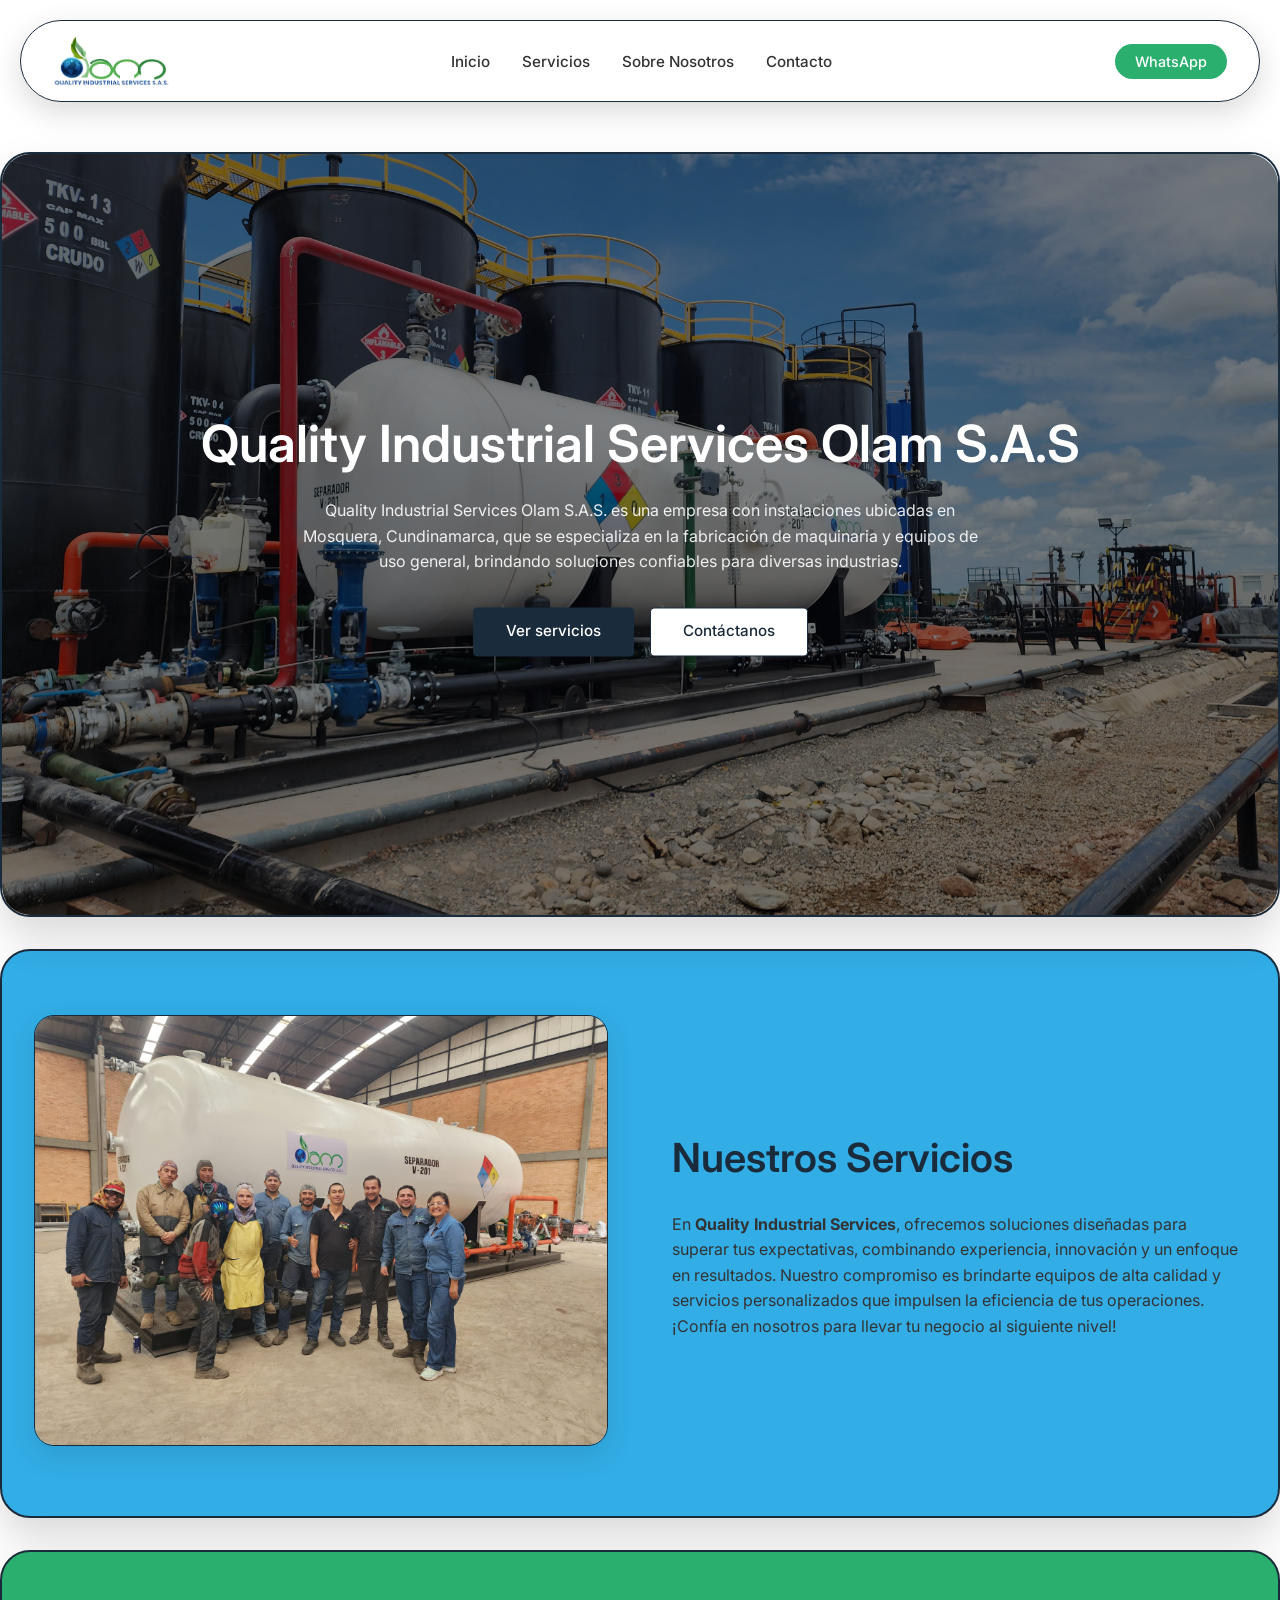
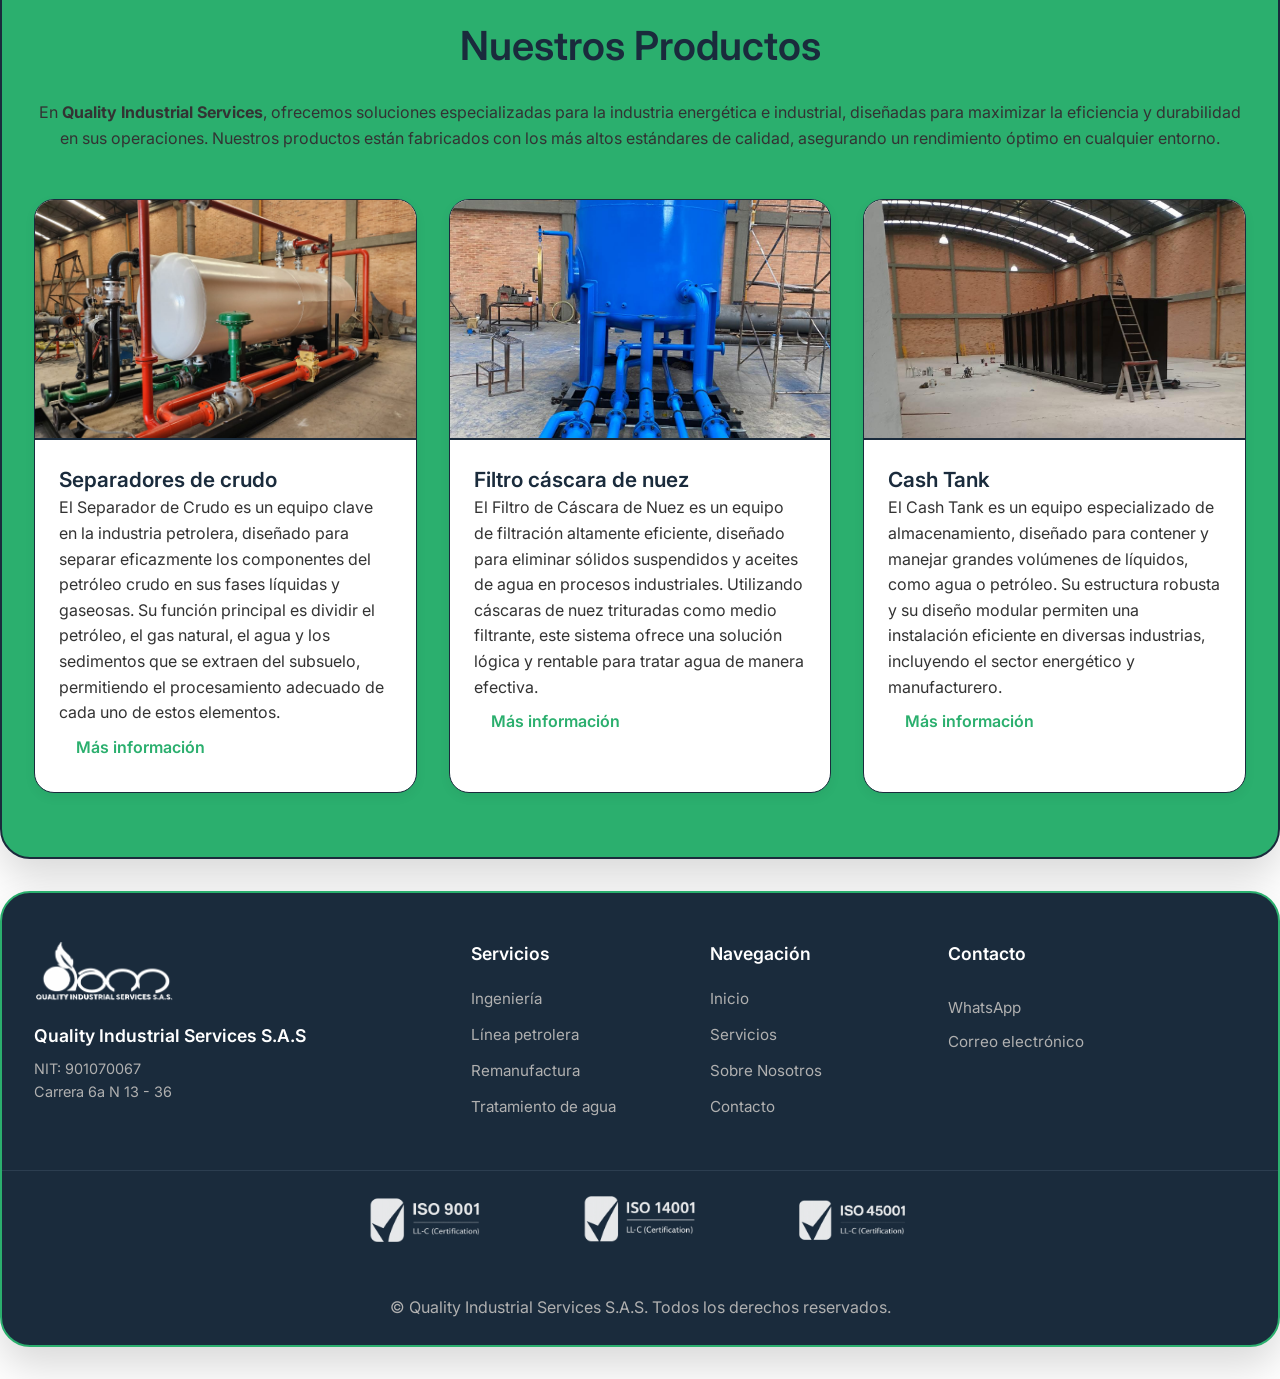
<file: index.html>
<!DOCTYPE html>
<html lang="es">

<head>

    <!-- ======================================== -->
    <!-- METADATOS -->
    <!-- ======================================== -->

    <meta charset="UTF-8">
    <meta name="viewport" content="width=device-width, initial-scale=1.0">

    <meta name="description"
        content="Descubre soluciones industriales de alta calidad con nuestros productos innovadores como Cash Tank, Filtro de Cáscara de Nuez, tanques de almacenamiento y más.">

    <title>Quality Industrial Services Olam S.A.S</title>

    <!-- ESTILOS -->
    <link rel="stylesheet" href="./css/gstyle.css">

    <!-- ICONO DEL SITIO -->
    <link rel="icon" type="image/x-icon" href="./images/Logo/ic.png">

</head>


<body>


<!-- ======================================== -->
<!-- HEADER (COMPONENTE) -->
<!-- ======================================== -->

<div id="header"></div>



<!-- ======================================== -->
<!-- CONTENIDO PRINCIPAL -->
<!-- ======================================== -->

<main>

    <!-- Overlay para menú móvil -->
    <div class="menu-overlay"></div>



    <!-- ======================================== -->
    <!-- SLIDER PRINCIPAL -->
    <!-- ======================================== -->

    <section class="hero-slider">

        <div class="slider">

            <div class="content-slider" id="content-slider">

                <img src="./images/Productos/slider/separadorslider.jpeg"
                     alt="slider 1">

                <img src="./images/Productos/slider/separadorslider2.jpeg"
                     alt="slider 2">

                <img src="./images/Productos/slider/slider3.jpeg"
                     alt="slider 3">

            </div>

        </div>


        <!-- Texto del slider -->

        <div class="overlay-box">

            <div class="hero-text">

                <h1>Quality Industrial Services Olam S.A.S</h1>

                <p class="hometext">
                    Quality Industrial Services Olam S.A.S. es una empresa con instalaciones ubicadas en Mosquera, Cundinamarca, que se especializa 
                    en la fabricación de maquinaria y equipos de uso general, brindando soluciones confiables para diversas industrias.
                </p>

            </div>


            <!-- Botones principales -->

            <div class="hero-buttons">

                <a href="./html/services.html" class="btn-black">
                    Ver servicios
                </a>

                <a href="./html/contact.html" class="btn-white">
                    Contáctanos
                </a>

            </div>

        </div>

    </section>



    <!-- ======================================== -->
    <!-- SERVICIOS -->
    <!-- ======================================== -->

    <section class="section-services">

        <div class="container-services">

            <!-- Imagen -->

            <div class="image-services">

                <img src="./images/Productos/fotogrupal.jpeg"
                     alt="Equipo de trabajo Quality Industrial Services">

            </div>


            <!-- Texto -->

            <div class="text-services">

                <h2>Nuestros Servicios</h2>

                <p>
                    En <strong>Quality Industrial Services</strong>, ofrecemos soluciones diseñadas para superar tus expectativas, combinando experiencia, 
                    innovación y un enfoque en resultados. Nuestro compromiso es brindarte equipos de alta calidad y servicios personalizados 
                    que impulsen la eficiencia de tus operaciones. ¡Confía en nosotros para llevar tu negocio al siguiente nivel!
                </p>

            </div>

        </div>

    </section>



    <!-- ======================================== -->
    <!-- PRODUCTOS -->
    <!-- ======================================== -->

    <section class="section-products">

        <div class="products-intro">

            <h2>Nuestros Productos</h2>

            <p>
                En <strong>Quality Industrial Services</strong>, ofrecemos soluciones especializadas para la industria energética e industrial, 
                diseñadas para maximizar la eficiencia y durabilidad en sus operaciones. Nuestros productos están fabricados con 
                los más altos estándares de calidad, asegurando un rendimiento óptimo en cualquier entorno.
            </p>

        </div>



        <!-- Grid de productos -->

        <div class="products-grid">



            <!-- ============================== -->
            <!-- PRODUCTO 1 -->
            <!-- ============================== -->

            <article class="product-card">

                <figure>

                    <img src="./images/Productos/products/separadorcrudo.jpeg"
                         alt="Separador de crudo industrial">

                </figure>


                <div class="product-content">

                    <h3>Separadores de crudo</h3>

                    <p>
                        El Separador de Crudo es un equipo clave en la industria petrolera, diseñado para separar eficazmente los 
                        componentes del petróleo crudo en sus fases líquidas y gaseosas. Su función principal es dividir el petróleo, 
                        el gas natural, el agua y los sedimentos que se extraen del subsuelo, permitiendo el procesamiento adecuado de 
                        cada uno de estos elementos.
                    </p>

                    <a href="./html/services.html" class="read-more">
                        Más información
                    </a>

                </div>

            </article>



            <!-- ============================== -->
            <!-- PRODUCTO 2 -->
            <!-- ============================== -->

            <article class="product-card">

                <figure>

                    <img src="./images/Productos/products/filtrocascaranuez.jpeg"
                         alt="Filtro industrial de cáscara de nuez">

                </figure>


                <div class="product-content">

                    <h3>Filtro cáscara de nuez</h3>

                    <p>
                        El Filtro de Cáscara de Nuez es un equipo de filtración altamente eficiente, diseñado para eliminar sólidos 
                        suspendidos y aceites de agua en procesos industriales. Utilizando cáscaras de nuez trituradas como medio filtrante, 
                        este sistema ofrece una solución lógica y rentable para tratar agua de manera efectiva.
                    </p>

                    <a href="./html/services.html" class="read-more">
                        Más información
                    </a>

                </div>

            </article>



            <!-- ============================== -->
            <!-- PRODUCTO 3 -->
            <!-- ============================== -->

            <article class="product-card">

                <figure>

                    <img src="./images/Productos/products/cashtank.jpeg"
                         alt="Tanque industrial Cash Tank">

                </figure>


                <div class="product-content">

                    <h3>Cash Tank</h3>

                    <p>
                        El Cash Tank es un equipo especializado de almacenamiento, diseñado para contener y manejar grandes volúmenes de líquidos, 
                        como agua o petróleo. Su estructura robusta y su diseño modular permiten una instalación eficiente en diversas industrias, 
                        incluyendo el sector energético y manufacturero.
                    </p>

                    <a href="./html/services.html" class="read-more">
                        Más información
                    </a>

                </div>

            </article>


        </div>

    </section>

</main>



<!-- ======================================== -->
<!-- FOOTER (COMPONENTE) -->
<!-- ======================================== -->

<div id="footer"></div>



<!-- ======================================== -->
<!-- SCRIPTS -->
<!-- ======================================== -->

<script src="./js/components.js"></script>
<script src="./js/plantilla.js"></script>
<script src="./js/slider.js"></script>


</body>
</html>
</file>
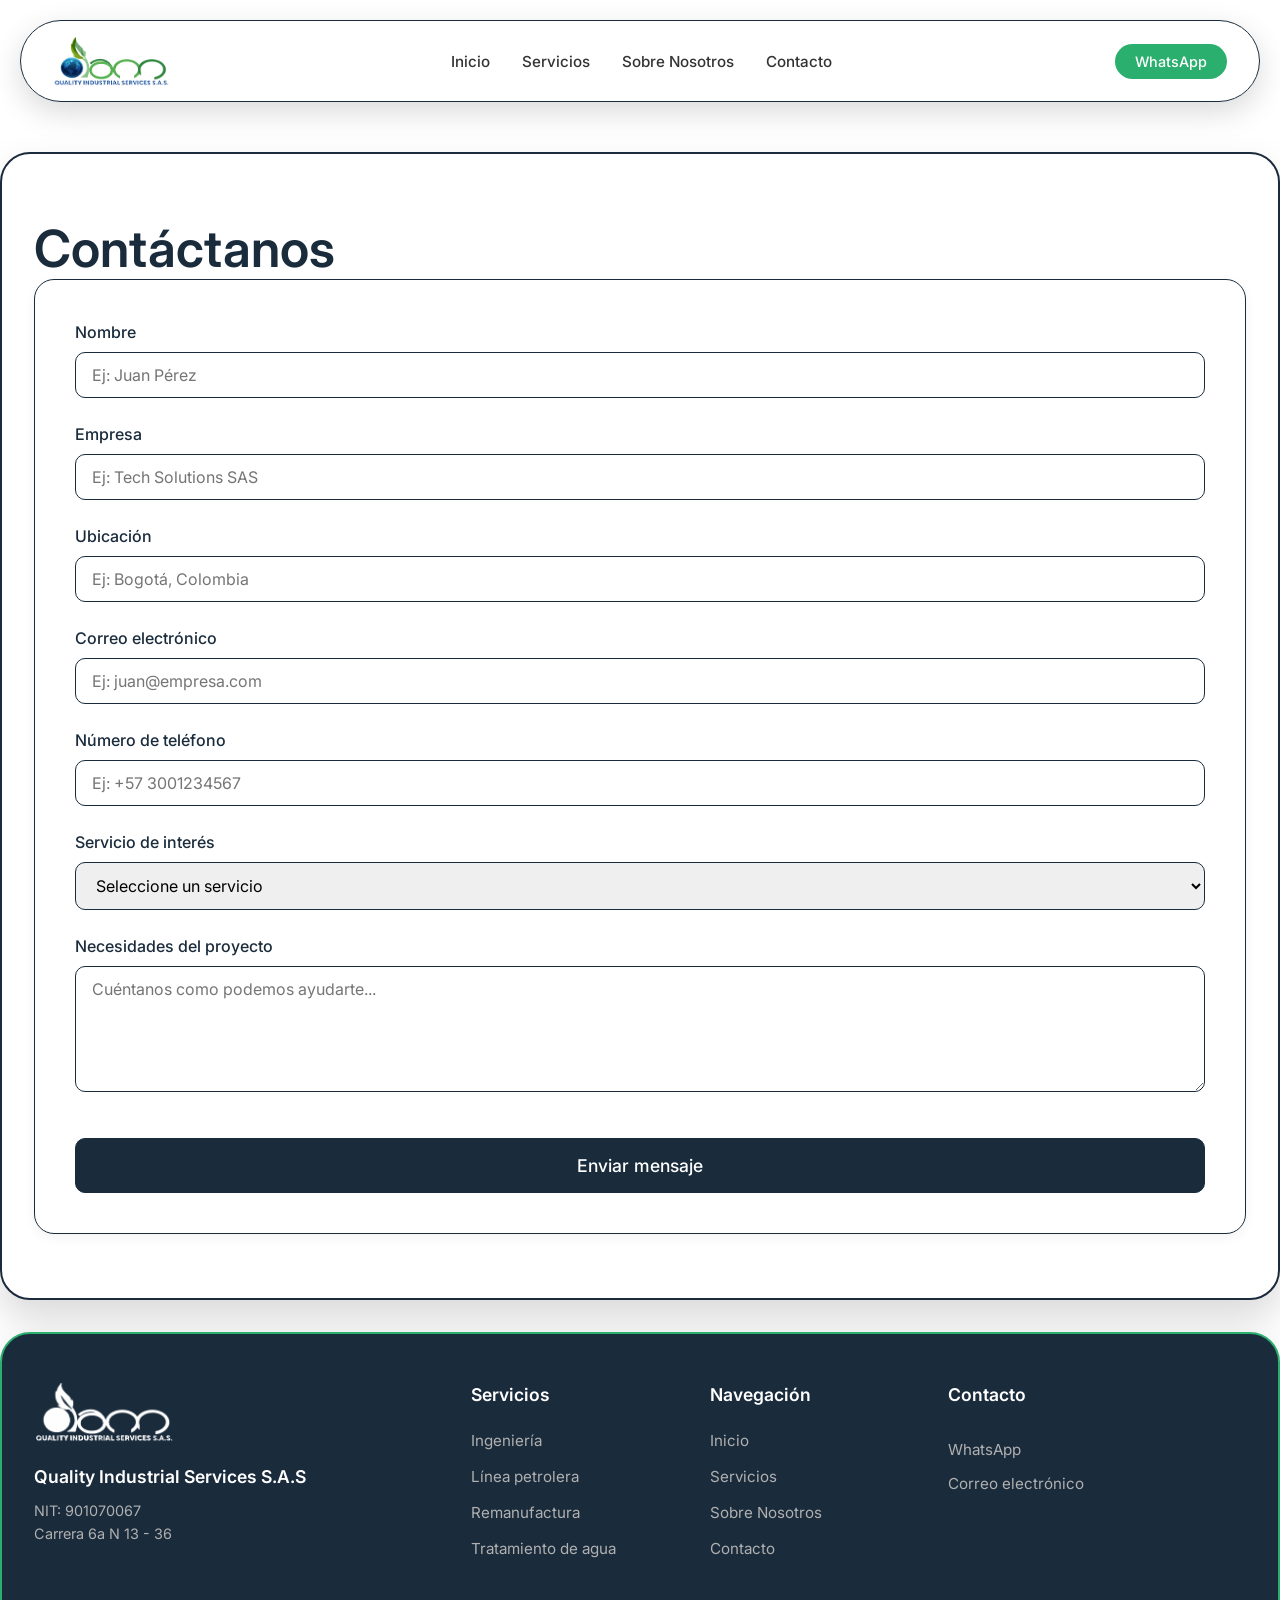
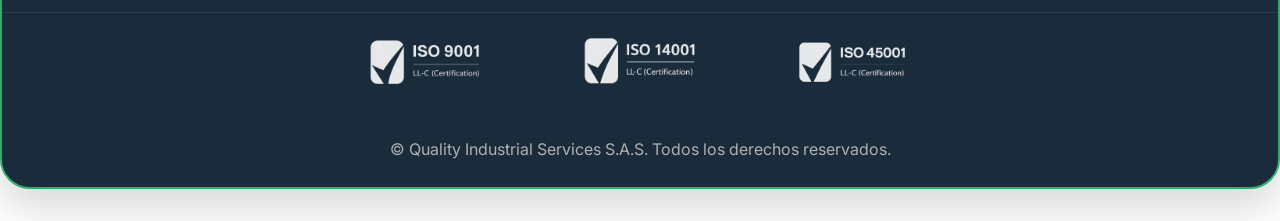
<file: html/contact.html>
<!DOCTYPE html>
<html lang="es">

<head>

    <!-- ================================================= -->
    <!-- METADATOS -->
    <!-- ================================================= -->

    <meta charset="UTF-8">
    <meta name="viewport" content="width=device-width, initial-scale=1.0">

    <meta name="description"
        content="Formulario de contacto de Quality Industrial Services. Solicita información sobre nuestros servicios industriales y soluciones empresariales.">

    <title>Contacto | Quality Industrial Services Olam S.A.S</title>

    <!-- ESTILOS -->
    <link rel="stylesheet" href="../css/gstyle.css">

    <!-- ICONO -->
    <link rel="icon" href="../images/Logo/ic.png">

</head>

<body>

<!-- ================================================= -->
<!-- HEADER (COMPONENTE) -->
<!-- ================================================= -->

<div id="header"></div>

<!-- ================================================= -->
<!-- CONTENIDO PRINCIPAL -->
<!-- ================================================= -->

<main>

    <!-- ✅ OVERLAY DEL MENÚ HAMBURGUESA (AGREGADO) -->
    <div class="menu-overlay"></div>

    <div class="container">

        <h1>Contáctanos</h1>

        <!-- ================================================= -->
        <!-- FORMULARIO -->
        <!-- ================================================= -->

        <form class="formulario" action="enviar.php" method="POST" novalidate>

            <!-- ============================================= -->
            <!-- NOMBRE -->
            <!-- ============================================= -->

            <div class="form-group">
                <label for="nombre">Nombre</label>
                <input type="text" id="nombre" name="nombre" placeholder="Ej: Juan Pérez" required
                    minlength="3" maxlength="60" pattern="[A-Za-zÁÉÍÓÚáéíóúÑñ\s]+"
                    title="El nombre solo debe contener letras" autocomplete="name">
            </div>

            <!-- ============================================= -->
            <!-- EMPRESA -->
            <!-- ============================================= -->

            <div class="form-group">
                <label for="empresa">Empresa</label>
                <input type="text" id="empresa" name="empresa" placeholder="Ej: Tech Solutions SAS"
                    required minlength="2" maxlength="80" autocomplete="organization">
            </div>
                        
            <!-- ============================================= -->
            <!-- UBICACION -->
            <!-- ============================================= -->

            <div class="form-group">
                <label for="ubicacion">Ubicación</label>
                <input type="text" id="ubicacion" name="ubicacion" placeholder="Ej: Bogotá, Colombia"
                    required minlength="2" maxlength="80">
            </div>

            <!-- ============================================= -->
            <!-- CORREO -->
            <!-- ============================================= -->

            <div class="form-group">
                <label for="correo">Correo electrónico</label>
                <input type="email" id="correo" name="correo" placeholder="Ej: juan@empresa.com"
                    required maxlength="100" autocomplete="email">
            </div>

            <!-- ============================================= -->
            <!-- TELÉFONO -->
            <!-- ============================================= -->

            <div class="form-group">
                <label for="telefono">Número de teléfono</label>
                <input type="tel" id="telefono" name="telefono" placeholder="Ej: +57 3001234567"
                    required pattern="^\+?[0-9\s]{7,15}$" title="Ingrese un número válido"
                    autocomplete="tel">
            </div>

            <!-- ============================================= -->
            <!-- SERVICIO -->
            <!-- ============================================= -->

            <div class="form-group">
                <label for="servicio">Servicio de interés</label>
                <select id="servicio" name="servicio" required>
                    <option value="">Seleccione un servicio</option>
                    <option value="ingenieria">Ingeniería</option>
                    <option value="linea_petrolera">Línea petrolera</option>
                    <option value="remanufactura">Remanufactura de plantas</option>
                    <option value="tratamiento_agua">Tratamiento de agua</option>
                    <option value="ensayos_no_destructivos">Ensayos no destructivos</option>
                    <option value="otro">Otro</option>
                </select>
            </div>

            <!-- ============================================= -->
            <!-- MENSAJE -->
            <!-- ============================================= -->

            <div class="form-group">
                <label for="mensaje">Necesidades del proyecto</label>
                <textarea id="mensaje" name="mensaje" rows="5"
                    placeholder="Cuéntanos como podemos ayudarte..." required minlength="10"
                    maxlength="500"></textarea>
            </div>

            <!-- BOTÓN -->
            <button type="submit">Enviar mensaje</button>

        </form>

    </div>

</main>

<!-- ================================================= -->
<!-- FOOTER (COMPONENTE) -->
<!-- ================================================= -->

<div id="footer"></div>

<!-- ================================================= -->
<!-- JAVASCRIPT -->
<!-- ================================================= -->

<script src="../js/components.js"></script>
<script src="../js/plantilla.js"></script>

</body>

</html>
</file>
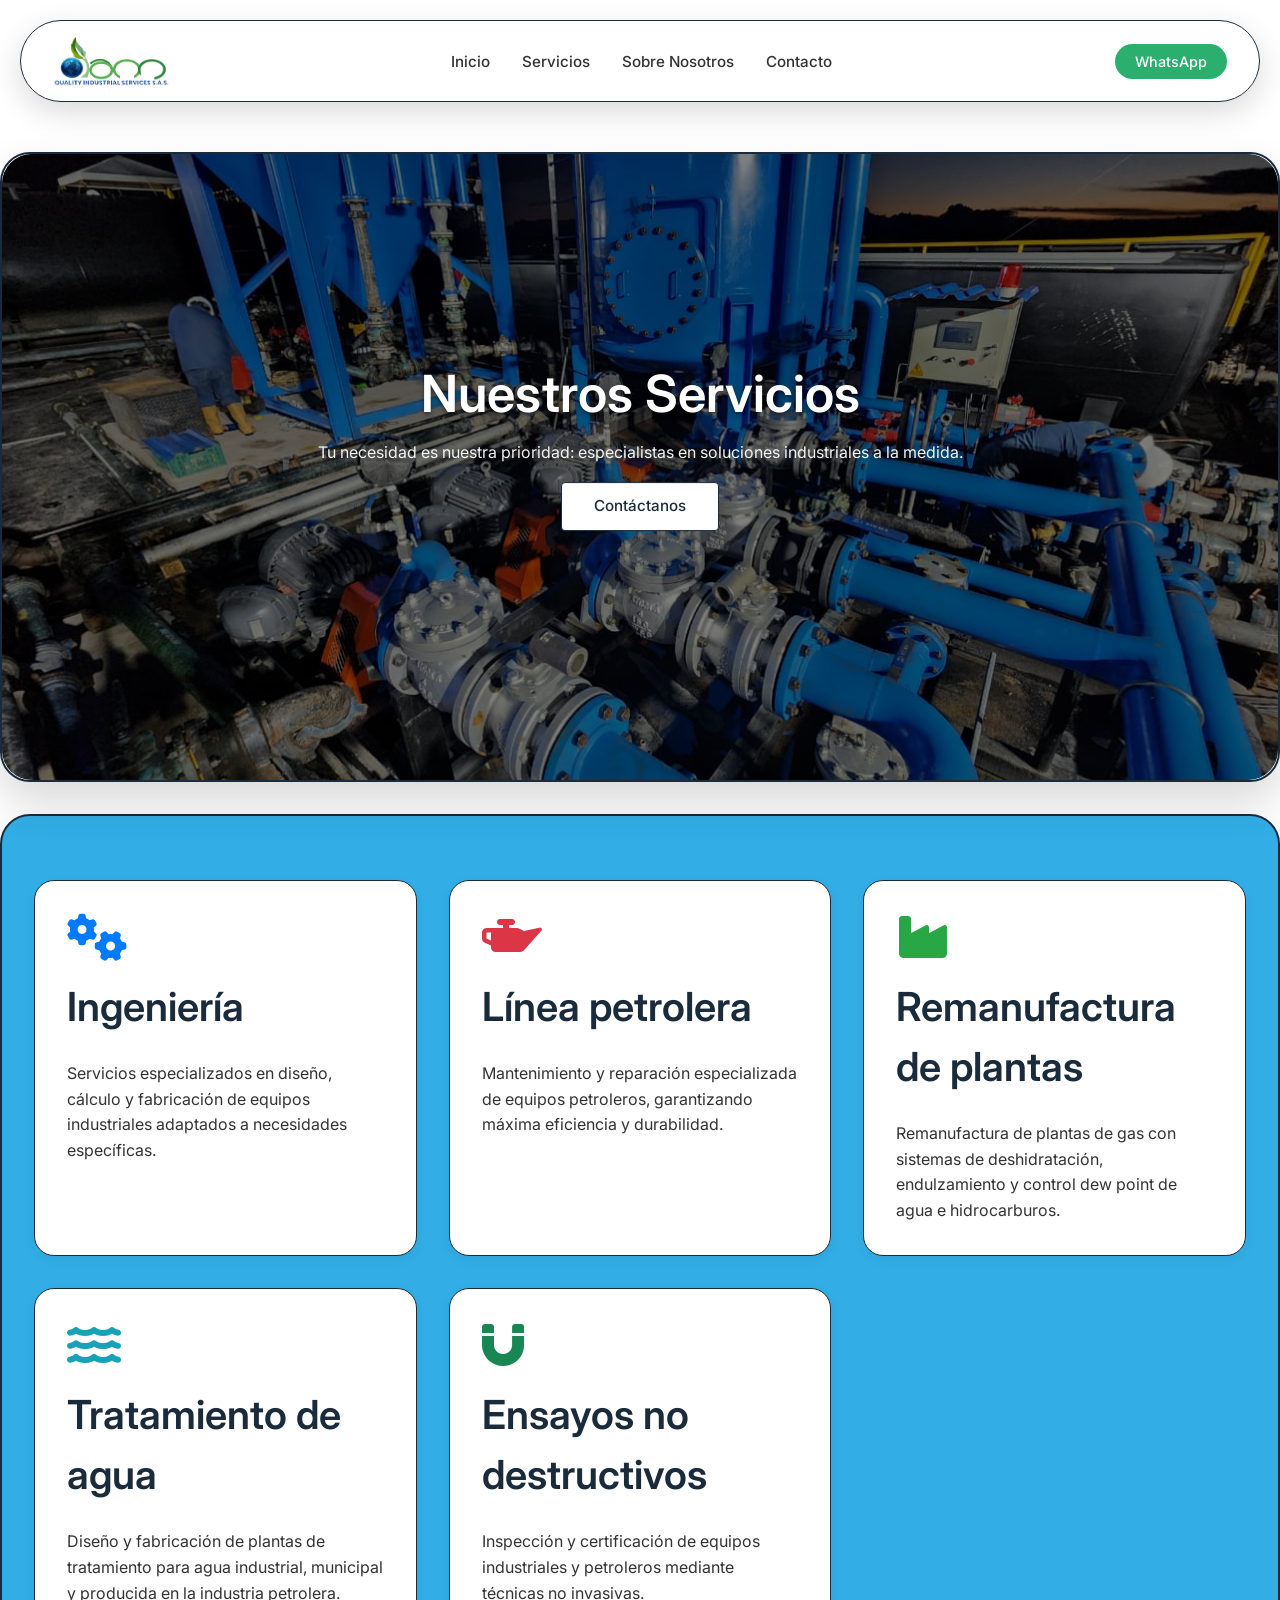
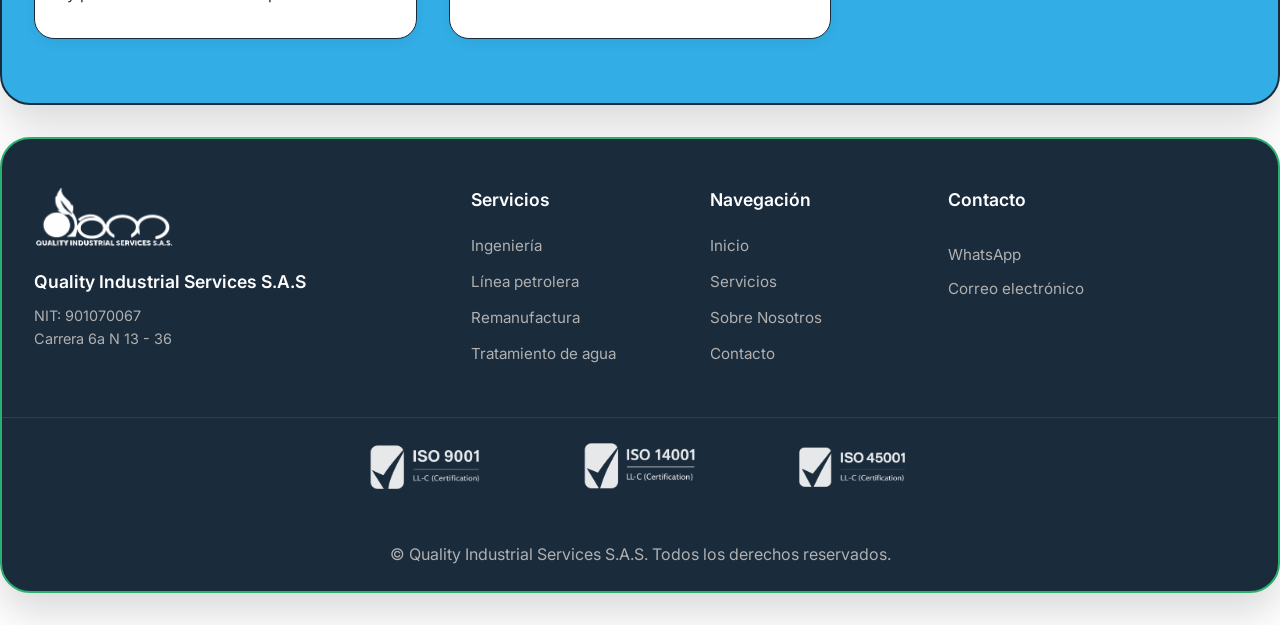
<file: html/services.html>
<!DOCTYPE html>
<html lang="es">

<head>
    <!-- ================================================= -->
    <!-- METADATOS -->
    <!-- ================================================= -->

    <meta charset="UTF-8">
    <meta name="viewport" content="width=device-width, initial-scale=1.0">
    <meta name="description" content="Descubre soluciones industriales de alta calidad con nuestros productos innovadores como Cash Tank, Filtro de Cáscara de Nuez y tanques industriales.">
    <title>Servicios | Quality Industrial Services Olam S.A.S</title>

    <!-- ATRIBUCIÓN FONT AWESOME -->
    <!-- Iconos por Font Awesome (https://fontawesome.com) - CC BY 4.0 License -->

    <!-- HOJA DE ESTILOS -->
    <link rel="stylesheet" href="../css/gstyle.css">

    <!-- FONT AWESOME - Librería de iconos -->
    <link rel="stylesheet" href="https://cdnjs.cloudflare.com/ajax/libs/font-awesome/6.0.0/css/all.min.css">

    <!-- ICONO DEL SITIO -->
    <link rel="icon" type="image/x-icon" href="../images/Logo/ic.png">
</head>

<body>
    <!-- ================================================= -->
    <!-- HEADER (COMPONENTE) -->
    <!-- ================================================= -->
    <div id="header"></div>

    <!-- ================================================= -->
    <!-- CONTENIDO PRINCIPAL -->
    <!-- ================================================= -->
    <main>
        <!-- Overlay menú móvil -->
        <div class="menu-overlay"></div>

        <!-- ================================================= -->
        <!-- SLIDER / IMAGEN PRINCIPAL -->
        <!-- ================================================= -->
        <section class="grand-img">
            <img src="../images/Productos/decantador.jpeg" alt="Equipo industrial">
        </section>

        <!-- ================================================= -->
        <!-- TEXTO PRINCIPAL -->
        <!-- ================================================= -->
        <section class="overlay-box">
            <div class="texto">
                <h1>Nuestros Servicios</h1>
                <p class="hometext">
                    Tu necesidad es nuestra prioridad: especialistas en soluciones industriales a la medida.
                </p>
            </div>

            <!-- BOTÓN CONTACTO -->
            <div class="buttons">
                <a href="../html/contact.html" class="btn-white">
                    Contáctanos
                </a>
            </div>
        </section>

        <!-- ================================================= -->
        <!-- SECCIÓN SERVICIOS -->
        <!-- ================================================= -->
        <section class="services" id="servicios">
            <div class="service-container">
                <!-- ============================================ -->
                <!-- SERVICIO 1 - INGENIERÍA -->
                <!-- ============================================ -->
                <article class="card">
                    <div class="icono-servicio">
                        <i class="fas fa-cogs" style="font-size: 3rem; color: #007bff; margin-bottom: 1rem;"></i>
                    </div>
                    <h2>
                        Ingeniería
                    </h2>
                    <p>
                        Servicios especializados en diseño, cálculo y fabricación de
                        equipos industriales adaptados a necesidades específicas.
                    </p>
                </article>

                <!-- ============================================ -->
                <!-- SERVICIO 2 - LÍNEA PETROLERA -->
                <!-- ============================================ -->
                <article class="card">
                    <div class="icono-servicio">
                        <i class="fas fa-oil-can" style="font-size: 3rem; color: #dc3545; margin-bottom: 1rem;"></i>
                    </div>
                    <h2>
                        Línea petrolera
                    </h2>
                    <p>
                        Mantenimiento y reparación especializada de equipos petroleros,
                        garantizando máxima eficiencia y durabilidad.
                    </p>
                </article>

                <!-- ============================================ -->
                <!-- SERVICIO 3 - REMANUFACTURA DE PLANTAS -->
                <!-- ============================================ -->
                <article class="card">
                    <div class="icono-servicio">
                        <i class="fas fa-industry" style="font-size: 3rem; color: #28a745; margin-bottom: 1rem;"></i>
                    </div>
                    <h2>
                        Remanufactura de plantas
                    </h2>
                    <p>
                        Remanufactura de plantas de gas con sistemas de deshidratación,
                        endulzamiento y control dew point de agua e hidrocarburos.
                    </p>
                </article>

                <!-- ============================================ -->
                <!-- SERVICIO 4 - TRATAMIENTO DE AGUA -->
                <!-- ============================================ -->
                <article class="card">
                    <div class="icono-servicio">
                        <i class="fas fa-water" style="font-size: 3rem; color: #17a2b8; margin-bottom: 1rem;"></i>
                    </div>
                    <h2>
                        Tratamiento de agua
                    </h2>
                    <p>
                        Diseño y fabricación de plantas de tratamiento para agua
                        industrial, municipal y producida en la industria petrolera.
                    </p>
                </article>

                <!-- ============================================ -->
                <!-- SERVICIO 5 - ENSAYOS NO DESTRUCTIVAS -->
                <!-- ============================================ -->
                <article class="card">
                    <div class="icono-servicio">
                        <i class="fas fa-magnet" style="font-size: 3rem; color: #198754; margin-bottom: 1rem;"></i>
                    </div>
                    <h2>
                        Ensayos no destructivos
                    </h2>
                    <p>
                        Inspección y certificación de equipos industriales y petroleros 
                        mediante técnicas no invasivas.
                </article>
            </div>
        </section>
    </main>

    <!-- ================================================= -->
    <!-- FOOTER (COMPONENTE) -->
    <!-- ================================================= -->
    <div id="footer"></div>

    <!-- ================================================= -->
    <!-- JAVASCRIPT -->
    <!-- ================================================= -->
    <script src="../js/components.js"></script>
    <script src="../js/plantilla.js"></script>
</body>

</html>
</file>
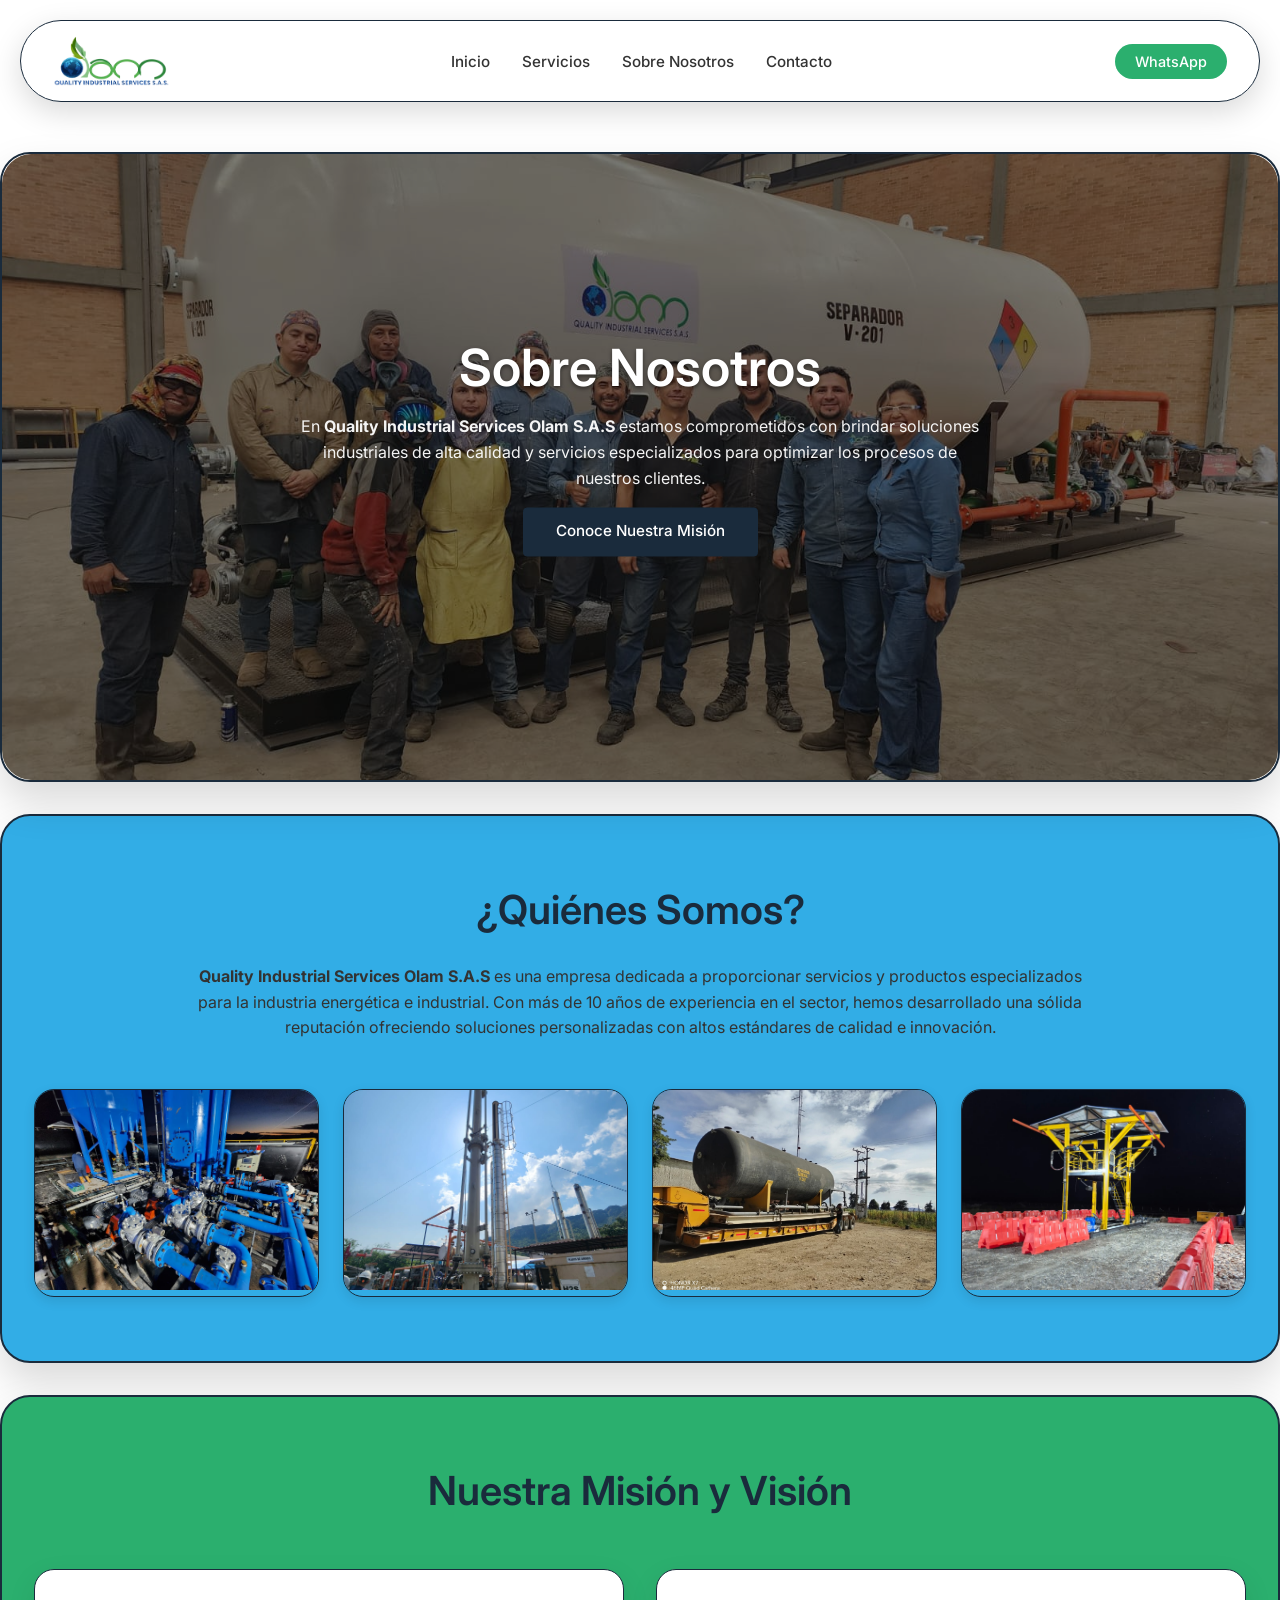
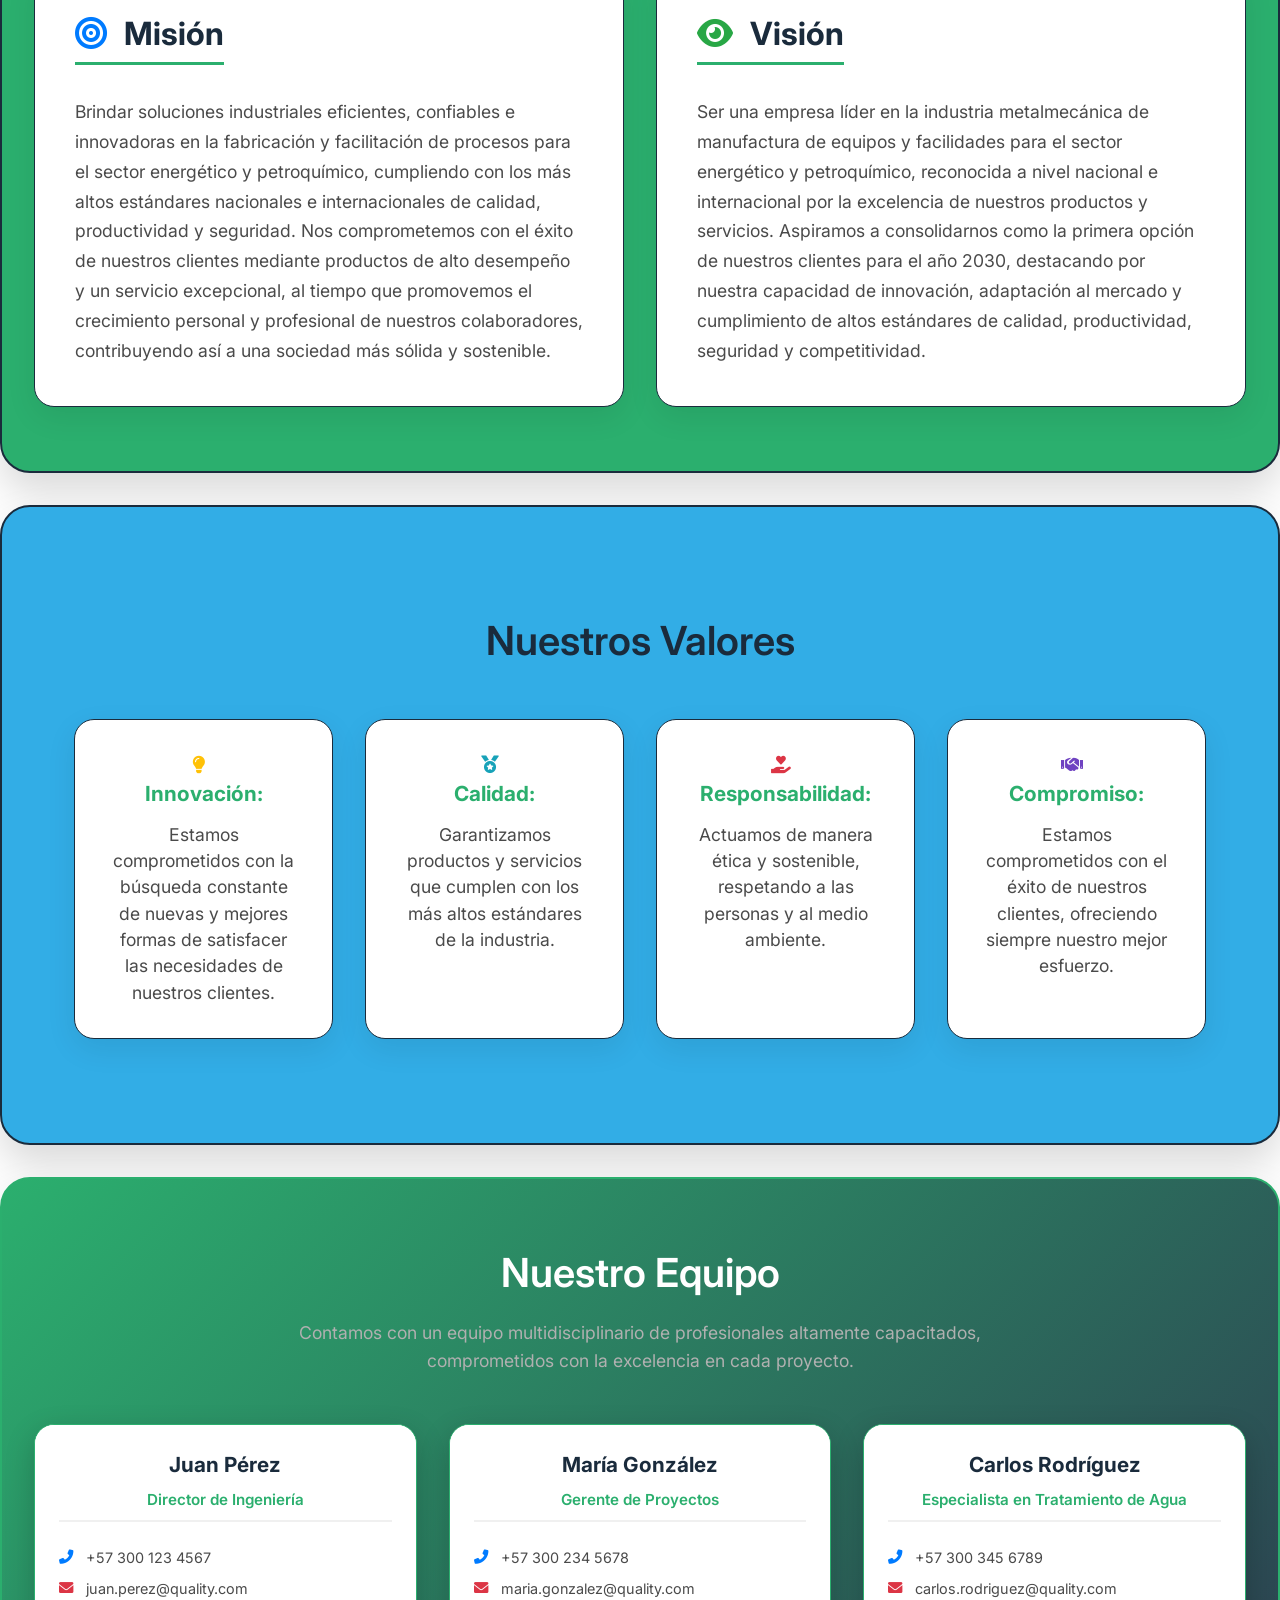
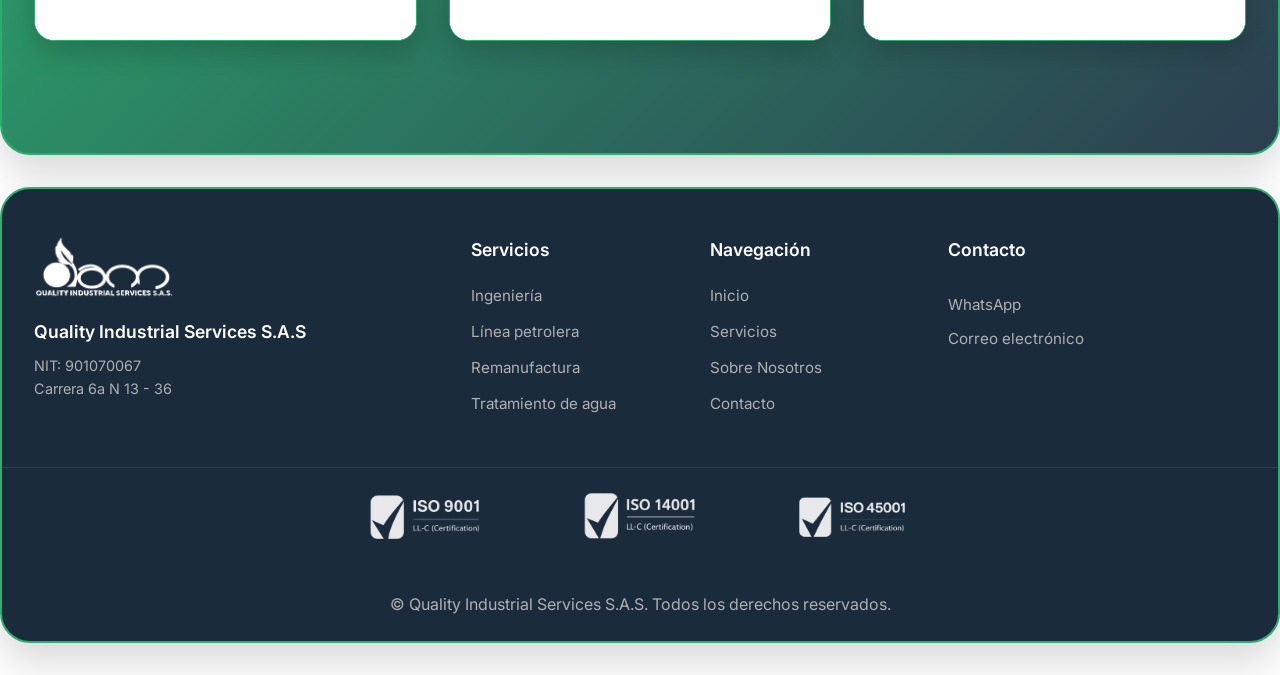
<file: html/sobre-nosotros.html>
<!DOCTYPE html>
<html lang="es">

<head>
    <!-- ============================= -->
    <!-- METADATOS DEL DOCUMENTO -->
    <!-- ============================= -->

    <meta charset="UTF-8">
    <meta name="viewport" content="width=device-width, initial-scale=1.0">
    <meta name="description" content="Descubre soluciones industriales de alta calidad con nuestros productos innovadores como Cash Tank, Filtro de Cáscara de Nuez y tanques industriales.">
    <title>Sobre Nosotros | Quality Industrial Services Olam S.A.S</title>

    <!-- ATRIBUCIÓN FONT AWESOME -->
    <!-- Iconos por Font Awesome (https://fontawesome.com) - CC BY 4.0 License -->

    <!-- HOJA DE ESTILOS -->
    <link rel="stylesheet" href="../css/gstyle.css">

    <!-- FONT AWESOME - Librería de iconos -->
    <link rel="stylesheet" href="https://cdnjs.cloudflare.com/ajax/libs/font-awesome/6.0.0/css/all.min.css">

    <!-- ICONO DEL SITIO -->
    <link rel="icon" href="../images/Logo/ic.png">
</head>

<body>
    <!-- ================================================= -->
    <!-- HEADER (COMPONENTE) -->
    <!-- ================================================= -->
    <div id="header"></div>

    <!-- ================================================= -->
    <!-- CONTENIDO PRINCIPAL -->
    <!-- ================================================= -->
    <main>
        <!-- Overlay del menú móvil -->
        <div class="menu-overlay"></div>

        <!-- ================================================= -->
        <!-- IMAGEN PRINCIPAL -->
        <!-- ================================================= -->
        <section class="grand-img">
            <img src="../images/Productos/fotogrupal.jpeg" alt="Equipo de trabajo Quality Industrial Services">
        </section>

        <!-- ================================================= -->
        <!-- INTRODUCCIÓN -->
        <!-- ================================================= -->
        <section class="overlay-box">
            <div class="texto">
                <h1>Sobre Nosotros</h1>
                <p class="hometext">
                    En <strong>Quality Industrial Services Olam S.A.S</strong> estamos comprometidos con brindar
                    soluciones industriales de alta calidad y servicios especializados para optimizar los procesos
                    de nuestros clientes.
                </p>
            </div>
            <div class="buttons">
                <a href="#mision" class="btn-black">Conoce Nuestra Misión</a>
            </div>
        </section>

        <!-- ================================================= -->
        <!-- QUIÉNES SOMOS -->
        <!-- ================================================= -->
        <section id="quienes-somos" class="section">
            <div class="text-nosotros">
                <h2>¿Quiénes Somos?</h2>
                <p>
                    <strong>Quality Industrial Services Olam S.A.S</strong> es una empresa dedicada a proporcionar
                    servicios y productos especializados para la industria energética e industrial.
                    Con más de 10 años de experiencia en el sector, hemos desarrollado una sólida reputación
                    ofreciendo soluciones personalizadas con altos estándares de calidad e innovación.
                </p>
            </div>

            <!-- Galería de imágenes -->
            <div class="galeria-imagenes">
                <div class="imagen">
                    <img src="../images/Productos/decantador.jpeg" alt="Decantador industrial">
                </div>
                <div class="imagen">
                    <img src="../images/Productos/torreamina.jpeg" alt="Torre de aminas industrial">
                </div>
                <div class="imagen">
                    <img src="../images/Productos/separador.jpeg" alt="Separador industrial">
                </div>
                <div class="imagen">
                    <img src="../images/Productos/ski.jpeg" alt="Sistema SKI industrial">
                </div>
            </div>
        </section>

        <!-- ================================================= -->
        <!-- MISIÓN Y VISIÓN -->
        <!-- ================================================= -->
        <section class="two-cards">
            <h2>Nuestra Misión y Visión</h2>
            <div class="content">
                <!-- MISIÓN -->
                <article class="about-section" id="mision">
                    <div class="about-content">
                        <div class="text">
                            <h3>
                                <i class="fas fa-bullseye" style="margin-right: 10px; color: #007bff;"></i>
                                Misión
                            </h3>
                        </div>
                        <p>
                            Brindar soluciones industriales eficientes, confiables e innovadoras en la fabricación y facilitación de procesos
                            para el sector energético y petroquímico, cumpliendo con los más altos estándares nacionales e internacionales de
                            calidad, productividad y seguridad. Nos comprometemos con el éxito de nuestros clientes mediante productos de alto
                            desempeño y un servicio excepcional, al tiempo que promovemos el crecimiento personal y profesional de nuestros
                            colaboradores, contribuyendo así a una sociedad más sólida y sostenible.
                        </p>
                    </div>
                </article>

                <!-- VISIÓN -->
                <article class="about-section" id="vision">
                    <div class="about-content">
                        <div class="text">
                            <h3>
                                <i class="fas fa-eye" style="margin-right: 10px; color: #28a745;"></i>
                                Visión
                            </h3>
                        </div>
                        <p>
                            Ser una empresa líder en la industria metalmecánica de manufactura de equipos y facilidades para el sector energético
                            y petroquímico, reconocida a nivel nacional e internacional por la excelencia de nuestros productos y servicios. Aspiramos
                            a consolidarnos como la primera opción de nuestros clientes para el año 2030, destacando por nuestra capacidad de innovación,
                            adaptación al mercado y cumplimiento de altos estándares de calidad, productividad, seguridad y competitividad.
                        </p>
                    </div>
                </article>
            </div>
        </section>

        <!-- ================================================= -->
        <!-- VALORES -->
        <!-- ================================================= -->
        <section class="valores" id="valores">
            <div class="about-content">
                <h2>Nuestros Valores</h2>
                <ul class="values-list">
                    <li>
                        <i class="fas fa-lightbulb" style="margin-right: 10px; color: #ffc107;"></i>
                        <strong>Innovación:</strong>
                        Estamos comprometidos con la búsqueda constante de nuevas y mejores formas de satisfacer las necesidades de nuestros clientes.
                    </li>
                    <li>
                        <i class="fas fa-medal" style="margin-right: 10px; color: #17a2b8;"></i>
                        <strong>Calidad:</strong>
                        Garantizamos productos y servicios que cumplen con los más altos estándares de la industria.
                    </li>
                    <li>
                        <i class="fas fa-hand-holding-heart" style="margin-right: 10px; color: #dc3545;"></i>
                        <strong>Responsabilidad:</strong>
                        Actuamos de manera ética y sostenible, respetando a las personas y al medio ambiente.
                    </li>
                    <li>
                        <i class="fas fa-handshake" style="margin-right: 10px; color: #6f42c1;"></i>
                        <strong>Compromiso:</strong>
                        Estamos comprometidos con el éxito de nuestros clientes, ofreciendo siempre nuestro mejor esfuerzo.
                    </li>
                </ul>
            </div>
        </section>

        <!-- ================================================= -->
        <!-- NUESTRO EQUIPO - TARJETAS DE EMPLEADOS -->
        <!-- ================================================= -->
        <section class="nuestro-equipo" id="equipo">
            <div class="equipo-content">
                <h2>Nuestro Equipo</h2>
                <p class="equipo-intro">
                    Contamos con un equipo multidisciplinario de profesionales altamente capacitados,
                    comprometidos con la excelencia en cada proyecto.
                </p>

                <!-- Grid de tarjetas de empleados -->
                <div class="equipo-grid">
                    <!-- Tarjeta 1 -->
                    <div class="equipo-card">
                        <div class="equipo-info">
                            <h3>Juan Pérez</h3>
                            <p class="cargo">Director de Ingeniería</p>
                            <div class="contacto-info">
                                <p class="telefono"><i class="fas fa-phone-alt" style="margin-right: 5px; color: #007bff;"></i> +57 300 123 4567</p>
                                <p class="email"><i class="fas fa-envelope" style="margin-right: 5px; color: #dc3545;"></i> juan.perez@quality.com</p>
                            </div>
                        </div>
                    </div>

                    <!-- Tarjeta 2 -->
                    <div class="equipo-card">
                        <div class="equipo-info">
                            <h3>María González</h3>
                            <p class="cargo">Gerente de Proyectos</p>
                            <div class="contacto-info">
                                <p class="telefono"><i class="fas fa-phone-alt" style="margin-right: 5px; color: #007bff;"></i> +57 300 234 5678</p>
                                <p class="email"><i class="fas fa-envelope" style="margin-right: 5px; color: #dc3545;"></i> maria.gonzalez@quality.com</p>
                            </div>
                        </div>
                    </div>

                    <!-- Tarjeta 3 -->
                    <div class="equipo-card">
                        <!--<div class="equipo-img">
                            <img src="../images/Equipo/empleado3.jpg" alt="Carlos Rodríguez">
                        </div>-->
                        <div class="equipo-info">
                            <h3>Carlos Rodríguez</h3>
                            <p class="cargo">Especialista en Tratamiento de Agua</p>
                            <div class="contacto-info">
                                <p class="telefono"><i class="fas fa-phone-alt" style="margin-right: 5px; color: #007bff;"></i> +57 300 345 6789</p>
                                <p class="email"><i class="fas fa-envelope" style="margin-right: 5px; color: #dc3545;"></i> carlos.rodriguez@quality.com</p>
                            </div>
                        </div>
                    </div>
                </div>
            </div>
        </section>
    </main>

    <!-- ================================================= -->
    <!-- FOOTER (COMPONENTE) -->
    <!-- ================================================= -->
    <div id="footer"></div>

    <!-- ================================================= -->
    <!-- SCRIPTS -->
    <!-- ================================================= -->
    <script src="../js/components.js"></script>
    <script src="../js/plantilla.js"></script>
</body>

</html>
</file>
<file: css/gstyle.css>
/* -------------------------------------------- */
/* IMPORTACIONES Y CONFIGURACIÓN BASE           */
/* -------------------------------------------- */
@import url('https://fonts.googleapis.com/css2?family=Inter:opsz,wght@14..32,400;14..32,500;14..32,600;14..32,700&display=swap');

* {
    margin: 0;
    padding: 0;
    box-sizing: border-box;
}

html {
    scroll-behavior: smooth;
}

body {
    font-family: 'Inter', sans-serif;
    color: #333333;
    line-height: 1.5;
    background-color: #ffffff; 
    overflow-x: hidden;
}

/* -------------------------------------------- */
/* TIPOGRAFÍA                                   */
/* -------------------------------------------- */
h1 {
    font-size: clamp(2rem, 5vw, 3.2rem);
    font-weight: 600;
    line-height: 1.2;
    color: #1a2b3c;
}

h2 {
    font-size: clamp(1.8rem, 4vw, 2.5rem);
    font-weight: 600;
    color: #1a2b3c;
    margin-bottom: 1.5rem;
}

h3 {
    font-size: 1.3rem;
    font-weight: 600;
    color: #1a2b3c;
}

p {
    font-size: 1rem;
    line-height: 1.6;
}

/* -------------------------------------------- */
/* COMPONENTES REUTILIZABLES                    */
/* -------------------------------------------- */
.btn-black, .btn-white, button[type="submit"] {
    display: inline-block;
    padding: 0.75rem 2rem;
    font-size: 0.95rem;
    font-weight: 500;
    text-decoration: none;
    border-radius: 4px;
    transition: all 0.3s ease;
    border: 1px solid transparent;  /* Borde más visible */
    cursor: pointer;
    font-family: inherit;
    position: relative;
    overflow: hidden;
    z-index: 1;
}

.btn-black::before, .btn-white::before, button[type="submit"]::before {
    content: '';
    position: absolute;
    top: 0;
    left: -100%;
    width: 100%;
    height: 100%;
    background: rgba(255, 255, 255, 0.2);
    transition: left 0.3s ease;
    z-index: -1;
}

.btn-black:hover::before, .btn-white:hover::before, button[type="submit"]:hover::before {
    left: 0;
}

.btn-black, button[type="submit"] {
    background-color: #1a2b3c;
    color: #ffffff;
    border-color: #1a2b3c;
}

.btn-black:hover, button[type="submit"]:hover {
    background-color: #2c3e50;
    border-color: #2BAF6E;  /* Cambio de color en el borde */
    transform: translateY(-2px);
    box-shadow: 0 5px 15px rgba(0, 0, 0, 0.2);
}

.btn-white {
    background-color: #ffffff;
    color: #1a2b3c;
    border-color: #1a2b3c;  /* Borde visible */
}

.btn-white:hover {
    background-color: #2BAF6E;  /* Cambio de fondo al hacer hover */
    color: #ffffff;
    border-color: #ffffff;
    transform: translateY(-2px);
    box-shadow: 0 5px 15px rgba(0, 0, 0, 0.2);
}

/* Contenedor principal de cada sección */
.section-container {
    max-width: 1280px;
    margin: 2rem auto;
    padding: 4rem 2rem;
    background-color: #ffffff;
    border-radius: 30px;
    box-shadow: 0 20px 40px rgba(0, 0, 0, 0.15);
    transition: transform 0.3s, box-shadow 0.3s;
    border: 2px solid #1a2b3c;  /* Borde visible */
}

.section-container:hover {
    transform: translateY(-5px);
    box-shadow: 0 30px 50px rgba(0, 0, 0, 0.2);
    border-color: #2BAF6E;  /* Cambio de color en el borde */
}

/* Para mantener compatibilidad con clases existentes */
.container, .section, .services, .valores, .nuestro-equipo {
    max-width: 1280px;
    margin: 2rem auto;
    padding: 4rem 2rem;
    background-color: #ffffff;
    border-radius: 30px;
    box-shadow: 0 20px 40px rgba(0, 0, 0, 0.15);
    transition: transform 0.3s, box-shadow 0.3s, border-color 0.3s;
    border: 2px solid #1a2b3c;  /* Borde visible */
}

.container:hover, .section:hover, .services:hover, .valores:hover, .nuestro-equipo:hover {
    transform: translateY(-5px);
    box-shadow: 0 30px 50px rgba(0, 0, 0, 0.2);
    border-color: #2BAF6E;  /* Cambio de color en el borde */
}

/* -------------------------------------------- */
/* HEADER - FLOTANTE (SIN BORDES NI LÍNEAS)     */
/* -------------------------------------------- */
header {
    position: fixed;
    top: 20px;
    left: 50%;
    transform: translateX(-50%);
    width: calc(100% - 40px);
    max-width: 1280px;
    background-color: rgba(255, 255, 255, 0.95);
    backdrop-filter: blur(10px);
    border-radius: 50px;
    z-index: 1000;
    box-shadow: 0 10px 30px rgba(0, 0, 0, 0.15);
    transition: all 0.3s ease;
    border: 1px solid #1a2b3c;  /* Borde visible */
}

header.scrolled {
    top: 10px;
    width: calc(100% - 60px);
    background-color: rgba(255, 255, 255, 0.98);
    box-shadow: 0 15px 40px rgba(0, 0, 0, 0.2);
    border-color: #2BAF6E;  /* Cambio de color en el borde */
}

.header-container {
    display: flex;
    justify-content: space-between;
    align-items: center;
    margin: 0 auto;
    padding: 0 2rem;
    height: 80px;
    transition: height 0.3s ease;
}

header.scrolled .header-container {
    height: 60px;
}

.divlogo .logo {
    height: 50px;
    width: auto;
    display: block;
    transition: height 0.3s ease;
}

header.scrolled .divlogo .logo {
    height: 40px;
}

/* Navegación - Hover con cambio de color */
nav .nav-list {
    display: flex;
    list-style: none;
    gap: 2rem;
}

nav .nav-list a {
    text-decoration: none;
    color: #333333;
    font-weight: 500;
    font-size: 0.95rem;
    transition: color 0.2s ease;
    border: none;
    padding: 0.5rem 0;
    position: relative;
}

nav .nav-list a::after {
    content: '';
    position: absolute;
    bottom: 0;
    left: 0;
    width: 0;
    height: 2px;
    background-color: #2BAF6E;
    transition: width 0.3s ease;
}

nav .nav-list a:hover::after {
    width: 100%;
}

nav .nav-list a:hover {
    color: #2BAF6E;  /* Color de acento */
    font-weight: 600;
}

nav .nav-list a.active {
    color: #2BAF6E;  /* Color de acento */
    font-weight: 600;
}

nav .nav-list a.active::after {
    width: 100%;
}

header.scrolled nav .nav-list a {
    font-size: 0.9rem;
}

/* Botón WhatsApp en header */
.social-icons-header a {
    text-decoration: none;
    color: #ffffff;
    background-color: #2BAF6E;  /* Color de acento */
    padding: 0.5rem 1.2rem;
    border-radius: 25px;
    font-size: 0.9rem;
    font-weight: 500;
    transition: all 0.3s ease;
    border: 1px solid transparent;
    position: relative;
    overflow: hidden;
    z-index: 1;
}

.social-icons-header a::before {
    content: '';
    position: absolute;
    top: 0;
    left: -100%;
    width: 100%;
    height: 100%;
    background: rgba(255, 255, 255, 0.2);
    transition: left 0.3s ease;
    z-index: -1;
}

.social-icons-header a:hover::before {
    left: 0;
}

.social-icons-header a:hover {
    background-color: #1a2b3c;
    border-color: #ffffff;
    transform: translateY(-2px);
    box-shadow: 0 5px 15px rgba(0, 0, 0, 0.2);
}

header.scrolled .social-icons-header a {
    padding: 0.4rem 1rem;
    font-size: 0.85rem;
}

/* Menú hamburguesa y overlay */
.menu-icon {
    display: none;
    font-size: 2rem;
    cursor: pointer;
    color: #333333;
    z-index: 1001;
}

.menu-overlay {
    display: none;
    position: fixed;
    top: 0;
    left: 0;
    width: 100%;
    height: 100%;
    background-color: rgba(0, 0, 0, 0.5);
    z-index: 998;
    opacity: 0;
    transition: opacity 0.3s ease;
}

.menu-overlay.active {
    display: block;
    opacity: 1;
}

/* Compensar espacio del header fijo */
main {
    padding-top: 120px;
}

/* -------------------------------------------- */
/* FOOTER                                       */
/* -------------------------------------------- */
footer {
    background-color: #1a2b3c;
    color: #ffffff;
    padding: 3rem 0 0 0;
    margin: 2rem auto;
    max-width: 1280px;
    border-radius: 30px;
    box-shadow: 0 20px 40px rgba(0, 0, 0, 0.15);
    transition: transform 0.3s, box-shadow 0.3s, border-color 0.3s;
    border: 2px solid #2BAF6E;  /* Borde visible */
}

footer:hover {
    transform: translateY(-5px);
    box-shadow: 0 30px 50px rgba(0, 0, 0, 0.2);
    border-color: #ffffff;
}

.container-footer {
    max-width: 1280px;
    margin: 0 auto;
    padding: 0 2rem;
    display: grid;
    grid-template-columns: 2fr 1fr 1fr 1.5fr;
    gap: 2.5rem;
    border-bottom: 1px solid #2c3e50;
    padding-bottom: 2.5rem;
}

.column1 .logo {
    height: 60px;
    width: auto;
    filter: brightness(0) invert(1);
    margin-bottom: 1rem;
}

.column1 h3 {
    color: #ffffff;
    font-size: 1.1rem;
    margin-bottom: 0.5rem;
}

.column1 p {
    color: #b0b0b0;
    font-size: 0.9rem;
}

.tittle-footer {
    color: #ffffff;
    font-size: 1.1rem;
    font-weight: 600;
    margin-bottom: 1.2rem;
}

.nav-footer {
    list-style: none;
}

.nav-footer li {
    margin-bottom: 0.7rem;
}

.nav-footer a {
    color: #b0b0b0;
    text-decoration: none;
    font-size: 0.95rem;
    transition: color 0.2s;
}

.nav-footer a:hover {
    color: #ffffff;
}

.social-icons-footer {
    display: flex;
    flex-direction: column;
    gap: 0.7rem;
}

.social-icons-footer a {
    color: #b0b0b0;
    text-decoration: none;
    font-size: 0.95rem;
    transition: color 0.2s;
}

.social-icons-footer a:hover {
    color: #ffffff;
}

.menu-footer-copyright {
    max-width: 1280px;
    margin: 0 auto;
    padding: 1.5rem 2rem;
    text-align: center;
    color: #b0b0b0;
    font-size: 0.85rem;
}

/* -------------------------------------------- */
/* FOOTER - ESTILOS PARA CERTIFICACIONES        */
/* -------------------------------------------- */

/* Lista horizontal de certificaciones */
.certifications-list-horizontal {
    list-style: none;
    padding: 0;
    margin: 0;
    display: flex;
    justify-content: center;
    align-items: center;
    gap: 4rem;  /* AUMENTADO: más espacio entre imágenes */
    flex-wrap: wrap;
}

/* Cada ítem de la lista */
.certifications-list-horizontal li {
    display: inline-block;
}

/* Estilo para las imágenes de certificación*/
.certifications-list-horizontal .certification-image {
    display: block;
    height: 100px; 
    width: auto;
    filter: brightness(0) invert(1);
    opacity: 0.9;
    transition: none;
}

/* -------------------------------------------- */
/* PÁGINA DE INICIO                             */
/* -------------------------------------------- */
.hero-slider {
    position: relative;
    width: 100%;
    height: 85vh;
    min-height: 600px;
    overflow: hidden;
    border-radius: 30px;
    margin: 2rem auto;
    max-width: 1280px;
    box-shadow: 0 20px 40px rgba(0, 0, 0, 0.15);
    transition: transform 0.3s, box-shadow 0.3s, border-color 0.3s;
    border: 2px solid #1a2b3c;  /* Borde visible */
}

.hero-slider:hover {
    transform: translateY(-5px);
    box-shadow: 0 30px 50px rgba(0, 0, 0, 0.2);
    border-color: #2BAF6E;
}

.slider, .content-slider {
    width: 100%;
    height: 100%;
}

.content-slider {
    display: flex;
}

.content-slider img {
    flex: 0 0 100%;
    width: 100%;
    height: 100%;
    object-fit: cover;
}

.hero-slider::after {
    content: '';
    position: absolute;
    top: 0;
    left: 0;
    width: 100%;
    height: 100%;
    background: rgba(0, 0, 0, 0.5);
    z-index: 1;
    border-radius: 30px;
}

.hero-slider .overlay-box {
    position: absolute;
    top: 50%;
    left: 50%;
    transform: translate(-50%, -50%);
    width: 90%;
    max-width: 900px;
    text-align: center;
    color: #ffffff;
    z-index: 2;
}

.hero-text h1 {
    color: #ffffff;
    margin-bottom: 1.5rem;
}

.hero-slider .hometext {
    color: rgba(255, 255, 255, 0.9);
    max-width: 700px;
    margin: 0 auto 2rem;
}

.hero-buttons {
    display: flex;
    justify-content: center;
    gap: 1rem;
    flex-wrap: wrap;
}

/* Secciones de la página de inicio */
.section-services{
    max-width: 1280px;
    margin: 2rem auto;
    padding: 4rem 2rem;
    background-color: #32ADE6;
    border-radius: 30px;
    box-shadow: 0 20px 40px rgba(0, 0, 0, 0.15);
    transition: transform 0.3s, box-shadow 0.3s, border-color 0.3s;
    border: 2px solid #1a2b3c;  /* Borde visible */
}
.section-products {
    max-width: 1280px;
    margin: 2rem auto;
    padding: 4rem 2rem;
    background-color: #2BAF6E;
    border-radius: 30px;
    box-shadow: 0 20px 40px rgba(0, 0, 0, 0.15);
    transition: transform 0.3s, box-shadow 0.3s, border-color 0.3s;
    border: 2px solid #1a2b3c;  /* Borde visible */
}

.section-services:hover,
.section-products:hover {
    transform: translateY(-5px);
    box-shadow: 0 30px 50px rgba(0, 0, 0, 0.2);
    border-color: #2BAF6E;
}

.container-services {
    max-width: 1280px;
    margin: 0 auto;
    padding: 0;
    display: grid;
    grid-template-columns: 1fr 1fr;
    align-items: center;
    gap: 4rem;
}

.image-services img {
    width: 100%;
    height: auto;
    border-radius: 20px;
    box-shadow: 0 10px 30px rgba(0, 0, 0, 0.1);
    border: 1px solid #1a2b3c;  /* Borde visible */
}

.products-intro {
    max-width: 1280px;
    margin: 0 auto 3rem;
    padding: 0;
    text-align: center;
}

.products-grid {
    max-width: 1280px;
    margin: 0 auto;
    padding: 0;
    display: grid;
    grid-template-columns: repeat(auto-fit, minmax(300px, 1fr));
    gap: 2rem;
}

.product-card {
    background: #ffffff;
    border-radius: 20px;
    overflow: hidden;
    box-shadow: 0 4px 12px rgba(0, 0, 0, 0.05);
    transition: transform 0.3s, border-color 0.3s;
    border: 1px solid #1a2b3c;  /* Borde visible */
}

.product-card:hover {
    transform: translateY(-5px);
    box-shadow: 0 12px 24px rgba(0, 0, 0, 0.1);
    border-color: #2BAF6E;
}

.product-card figure {
    width: 100%;
    height: 240px;
    overflow: hidden;
    border-bottom: 2px solid #1a2b3c;
}

.product-card img {
    width: 100%;
    height: 100%;
    object-fit: cover;
    transition: transform 0.6s;
}

.product-card:hover img {
    transform: scale(1.05);
}

.product-content {
    padding: 1.5rem;
}

.read-more {
    display: inline-block;
    color: #2BAF6E;
    text-decoration: none;
    font-weight: 600;
    transition: all 0.2s;
    padding: 0.5rem 1rem;
    border: 1px solid transparent;
    border-radius: 4px;
}

.read-more:hover {
    color: #ffffff;
    background-color: #2BAF6E;
    border-color: #1a2b3c;
    transform: translateY(-2px);
}

/* -------------------------------------------- */
/* PÁGINA DE SERVICIOS                          */
/* -------------------------------------------- */
.grand-img {
    position: relative;
    width: 100%;
    height: 70vh;
    min-height: 500px;
    overflow: hidden;
    border-radius: 30px;
    margin: 2rem auto;
    max-width: 1280px;
    box-shadow: 0 20px 40px rgba(0, 0, 0, 0.15);
    transition: transform 0.3s, box-shadow 0.3s, border-color 0.3s;
    border: 2px solid #1a2b3c;  /* Borde visible */
}

.grand-img:hover {
    transform: translateY(-5px);
    box-shadow: 0 30px 50px rgba(0, 0, 0, 0.2);
    border-color: #2BAF6E;
}

.grand-img {
    display: flex;
}

.grand-img img {
    flex: 0 0 100%;
    width: 100%;
    height: 100%;
    object-fit: cover;
    border-radius: 30px;
}

.grand-img::after {
    content: '';
    position: absolute;
    top: 0;
    left: 0;
    width: 100%;
    height: 100%;
    background: rgba(0, 0, 0, 0.5);
    z-index: 1;
    border-radius: 30px;
}

main > .overlay-box {
    position: absolute;
    top: 50%;
    left: 50%;
    transform: translate(-50%, -50%);
    width: 90%;
    max-width: 900px;
    text-align: center;
    z-index: 2;
    color: #ffffff;
}

main > .overlay-box h1 {
    color: #ffffff;
    text-shadow: 0 2px 4px rgba(0,0,0,0.5);
}

main > .overlay-box .hometext {
    color: rgba(255, 255, 255, 0.95);
    max-width: 700px;
    margin: 1rem auto;
}

.services {
    max-width: 1280px;
    margin: 2rem auto;
    padding: 4rem 2rem;
    background-color: #32ADE6;
    border-radius: 30px;
    box-shadow: 0 20px 40px rgba(0, 0, 0, 0.15);
    transition: transform 0.3s, box-shadow 0.3s, border-color 0.3s;
    border: 2px solid #1a2b3c;  /* Borde visible */
}

.services:hover {
    transform: translateY(-5px);
    box-shadow: 0 30px 50px rgba(0, 0, 0, 0.2);
    border-color: #2BAF6E;
}

.service-container {
    max-width: 1280px;
    margin: 0 auto;
    padding: 0;
    display: grid;
    grid-template-columns: repeat(auto-fit, minmax(280px, 1fr));
    gap: 2rem;
}

.card {
    background: #ffffff;
    padding: 2rem;
    border-radius: 20px;
    box-shadow: 0 4px 12px rgba(0, 0, 0, 0.05);
    transition: transform 0.3s, border-color 0.3s;
    border: 1px solid #1a2b3c;  /* Borde visible */
}

.card:hover {
    transform: translateY(-5px);
    border-color: #2BAF6E;
}

/* -------------------------------------------- */
/* PÁGINA SOBRE NOSOTROS                         */
/* -------------------------------------------- */
.section {
    max-width: 1280px;
    margin: 2rem auto;
    padding: 4rem 2rem;
    background-color: #32ADE6;
    border-radius: 30px;
    box-shadow: 0 20px 40px rgba(0, 0, 0, 0.15);
    transition: transform 0.3s, box-shadow 0.3s, border-color 0.3s;
    border: 2px solid #1a2b3c;  /* Borde visible */
}

.section:hover {
    transform: translateY(-5px);
    box-shadow: 0 30px 50px rgba(0, 0, 0, 0.2);
    border-color: #2BAF6E;
}

.text-nosotros {
    text-align: center;
    max-width: 900px;
    margin: 0 auto 3rem;
}

.galeria-imagenes {
    display: grid;
    grid-template-columns: repeat(auto-fit, minmax(250px, 1fr));
    gap: 1.5rem;
}

.imagen {
    border-radius: 20px;
    overflow: hidden;
    box-shadow: 0 4px 12px rgba(0, 0, 0, 0.1);
    border: 1px solid #1a2b3c;  /* Borde visible */
    transition: border-color 0.3s;
}

.imagen:hover {
    border-color: #2BAF6E;
}

.imagen img {
    width: 100%;
    height: 200px;
    object-fit: cover;
    transition: transform 0.6s;
}

.imagen:hover img {
    transform: scale(1.05);
}

/* MISIÓN Y VISIÓN - Estilo de tarjetas */
.two-cards {
    max-width: 1280px;
    margin: 2rem auto;
    padding: 4rem 2rem;
    background-color: #2BAF6E;
    border-radius: 30px;
    box-shadow: 0 20px 40px rgba(0, 0, 0, 0.15);
    transition: transform 0.3s, box-shadow 0.3s, border-color 0.3s;
    text-align: center;
    border: 2px solid #1a2b3c;  /* Borde visible */
}

.two-cards:hover {
    transform: translateY(-5px);
    box-shadow: 0 30px 50px rgba(0, 0, 0, 0.2);
    border-color: #2BAF6E;
}

.two-cards h2 {
    margin-bottom: 3rem;
}

.two-cards .content {
    max-width: 1280px;
    margin: 0 auto;
    display: grid;
    grid-template-columns: repeat(auto-fit, minmax(300px, 1fr));
    gap: 2rem;
}

.about-section {
    background: #ffffff;
    border-radius: 20px;
    box-shadow: 0 10px 30px rgba(0, 0, 0, 0.08);
    overflow: hidden;
    transition: transform 0.3s, box-shadow 0.3s, border-color 0.3s;
    height: 100%;
    display: flex;
    flex-direction: column;
    border: 1px solid #1a2b3c;  /* Borde visible */
}

.about-section:hover {
    transform: translateY(-5px);
    box-shadow: 0 20px 40px rgba(0, 0, 0, 0.12);
    border-color: #2BAF6E;
}

.about-content {
    padding: 2.5rem;
    text-align: left;
    flex: 1;
}

.about-content .text {
    margin-bottom: 1.5rem;
}

.about-content .text h3 {
    font-size: 2rem;
    color: #1a2b3c;
    margin-bottom: 0.5rem;
    font-weight: 700;
    border-bottom: 3px solid #2BAF6E;
    display: inline-block;
    padding-bottom: 0.25rem;
}

.about-content p {
    font-size: 1.1rem;
    line-height: 1.7;
    color: #4a4a4a;
    margin-top: 1rem;
}

/* VALORES - Mismo estilo que Misión y Visión */
.valores {
    max-width: 1280px;
    margin: 2rem auto;
    padding: 4rem 2rem;
    background-color: #32ADE6;
    border-radius: 30px;
    box-shadow: 0 20px 40px rgba(0, 0, 0, 0.15);
    transition: transform 0.3s, box-shadow 0.3s, border-color 0.3s;
    border: 2px solid #1a2b3c;  /* Borde visible */
}

.valores:hover {
    transform: translateY(-5px);
    box-shadow: 0 30px 50px rgba(0, 0, 0, 0.2);
    border-color: #2BAF6E;
}

.valores h2 {
    text-align: center;
    margin-bottom: 3rem;
}

.values-list {
    list-style: none;
    display: grid;
    grid-template-columns: repeat(auto-fit, minmax(250px, 1fr));
    gap: 2rem;
    max-width: 1200px;
    margin: 0 auto;
}

.values-list li {
    padding: 2rem;
    background: #ffffff;
    border-radius: 20px;
    box-shadow: 0 10px 30px rgba(0, 0, 0, 0.08);
    font-size: 1.1rem;
    color: #4a4a4a;
    transition: transform 0.3s, box-shadow 0.3s, border-color 0.3s;
    text-align: center;
    border: 1px solid #1a2b3c;  /* Borde visible */
}

.values-list li:hover {
    transform: translateY(-5px);
    box-shadow: 0 20px 40px rgba(0, 0, 0, 0.12);
    border-color: #2BAF6E;
}

.values-list strong {
    color: #2BAF6E;
    display: block;
    margin-bottom: 0.75rem;
    font-size: 1.3rem;
    font-weight: 700;
}

/* -------------------------------------------- */
/* NUESTRO EQUIPO - TARJETAS DE EMPLEADOS       */
/* -------------------------------------------- */
.nuestro-equipo {
    max-width: 1280px;
    margin: 2rem auto;
    padding: 4rem 2rem;
    background: linear-gradient(135deg, #2BAF6E 0%, #2c3e50 100%);
    color: #ffffff;
    text-align: center;
    border-radius: 30px;
    box-shadow: 0 20px 40px rgba(0, 0, 0, 0.15);
    transition: transform 0.3s, box-shadow 0.3s, border-color 0.3s;
    border: 2px solid #2BAF6E;  /* Borde visible */
}

.nuestro-equipo:hover {
    transform: translateY(-5px);
    box-shadow: 0 30px 50px rgba(0, 0, 0, 0.2);
    border-color: #ffffff;
}

.equipo-content {
    max-width: 1280px;
    margin: 0 auto;
}

.nuestro-equipo h2 {
    color: #ffffff;
    margin-bottom: 1rem;
}

.equipo-intro {
    color: #b0b0b0;
    max-width: 700px;
    margin: 0 auto 3rem;
    font-size: 1.1rem;
}

/* Grid de tarjetas */
.equipo-grid {
    display: grid;
    grid-template-columns: repeat(auto-fit, minmax(280px, 1fr));
    gap: 2rem;
    margin-bottom: 3rem;
}

/* Tarjeta individual */
.equipo-card {
    background: #ffffff;
    border-radius: 20px;
    overflow: hidden;
    box-shadow: 0 10px 30px rgba(0, 0, 0, 0.2);
    transition: transform 0.3s, box-shadow 0.3s, border-color 0.3s;
    text-align: center;
    border: 1px solid #2BAF6E;  /* Borde visible */
}

.equipo-card:hover {
    transform: translateY(-10px);
    box-shadow: 0 20px 40px rgba(0, 0, 0, 0.3);
    border-color: #ffffff;
}

/* Imagen del empleado */
.equipo-img {
    width: 100%;
    height: 280px;
    overflow: hidden;
    border-bottom: 2px solid #2BAF6E;
}

.equipo-img img {
    width: 100%;
    height: 100%;
    object-fit: cover;
    object-position: center top;
    transition: transform 0.6s;
}

.equipo-card:hover .equipo-img img {
    transform: scale(1.1);
}

/* Información del empleado */
.equipo-info {
    padding: 1.5rem;
    background: #ffffff;
}

.equipo-info h3 {
    color: #1a2b3c;
    font-size: 1.3rem;
    margin-bottom: 0.5rem;
    font-weight: 700;
}

.equipo-info .cargo {
    color: #2BAF6E;
    font-size: 0.95rem;
    font-weight: 600;
    margin-bottom: 1rem;
    padding-bottom: 0.5rem;
    border-bottom: 2px solid #f0f0f0;
}

.contacto-info {
    text-align: left;
    padding: 0.5rem 0;
}

.contacto-info p {
    color: #4a4a4a;
    font-size: 0.9rem;
    margin-bottom: 0.5rem;
    display: flex;
    align-items: center;
    gap: 0.5rem;
}

.contacto-info .telefono,
.contacto-info .email {
    transition: color 0.2s;
}

.contacto-info .telefono:hover,
.contacto-info .email:hover {
    color: #2BAF6E;
}

/* Imagen grupal al final (opcional) */
.equipo-grupal {
    margin-top: 3rem;
}

.about-image {
    max-width: 100%;
    height: auto;
    border-radius: 20px;
    box-shadow: 0 10px 30px rgba(0, 0, 0, 0.3);
    border: 1px solid #ffffff;
}

/* -------------------------------------------- */
/* PÁGINA DE CONTACTO                           */
/* -------------------------------------------- */
.contact .container {
    max-width: 800px;
    margin: 2rem auto;
    padding: 4rem 2rem;
    background-color: #ffffff;
    border-radius: 30px;
    box-shadow: 0 20px 40px rgba(0, 0, 0, 0.15);
    transition: transform 0.3s, box-shadow 0.3s, border-color 0.3s;
    border: 2px solid #1a2b3c;  /* Borde visible */
}

.contact .container:hover {
    transform: translateY(-5px);
    box-shadow: 0 30px 50px rgba(0, 0, 0, 0.2);
    border-color: #2BAF6E;
}

.contact h1 {
    text-align: center;
    margin-bottom: 2rem;
    color: #1a2b3c;
}

.formulario {
    background: #ffffff;
    padding: 2.5rem;
    border-radius: 20px;
    box-shadow: 0 4px 12px rgba(0, 0, 0, 0.05);
    border: 1px solid #1a2b3c;  /* Borde visible */
    transition: border-color 0.3s;
}

.formulario:hover {
    border-color: #2BAF6E;
}

.form-group {
    margin-bottom: 1.5rem;
}

.form-group label {
    display: block;
    margin-bottom: 0.5rem;
    font-weight: 500;
    color: #1a2b3c;
}

.form-group input,
.form-group select,
.form-group textarea {
    width: 100%;
    padding: 0.75rem 1rem;
    border: 1px solid #1a2b3c;  /* Borde visible */
    border-radius: 10px;
    font-family: inherit;
    font-size: 1rem;
    transition: border-color 0.3s;
}

.form-group input:focus,
.form-group select:focus,
.form-group textarea:focus {
    outline: none;
    border-color: #2BAF6E;
}

.formulario button[type="submit"] {
    width: 100%;
    padding: 1rem;
    font-size: 1.1rem;
    margin-top: 1rem;
    border-radius: 10px;
    background-color: #1a2b3c;
    border: 1px solid #1a2b3c;
}

.formulario button[type="submit"]:hover {
    background-color: #2BAF6E;
    border-color: #ffffff;
    transform: translateY(-2px);
}

/* -------------------------------------------- */
/* MEDIA QUERIES - RESPONSIVE                   */
/* -------------------------------------------- */

/* Ajustes para tablets */
@media screen and (max-width: 1024px) {
    .container-footer {
        grid-template-columns: 1fr 1fr;
    }

    .certifications-list-horizontal {
        gap: 3rem;  /* Espacio intermedio */
    }
    
    .certifications-list-horizontal .certification-image {
        height: 85px;  /* Tamaño intermedio para tablets */
    }
}

/* Ajustes para móviles grandes */
@media screen and (max-width: 768px) {
    header {
        top: 10px;
        width: calc(100% - 20px);
        border-radius: 30px;
    }
    
    header.scrolled {
        top: 5px;
        width: calc(100% - 30px);
    }
    
    .header-container {
        height: 70px;
        padding: 0 1rem;
    }
    
    header.scrolled .header-container {
        height: 55px;
    }
    
    main {
        padding-top: 100px;
    }
    
    .menu-icon {
        display: block;
    }

    nav .nav-list {
        position: fixed;
        top: 0;
        right: -100%;
        width: 280px;
        height: 50vh;
        background: #ffffff;
        flex-direction: column;
        padding: 5rem 2rem;
        transition: right 0.3s ease;
        box-shadow: -5px 0 15px rgba(0,0,0,0.1);
        z-index: 999;
        gap: 1.5rem;
        border-radius: 20px 0 0 20px;
        border: 1px solid #2BAF6E;  /* Borde visible */
        border-right: none;
    }

    nav .nav-list.active {
        right: 0;
    }

    .social-icons-header {
        display: none;
    }

    .container-services {
        grid-template-columns: 1fr;
        gap: 2rem;
        text-align: center;
    }

    .hero-slider {
        height: 70vh;
    }

    .hero-buttons {
        flex-direction: column;
        align-items: center;
    }

    .hero-buttons a {
        width: 100%;
        max-width: 300px;
    }

    .container-footer {
        grid-template-columns: 1fr;
        text-align: center;
    }

    .column1 .logo {
        margin: 0 auto 1rem;
    }

    .social-icons-footer {
        align-items: center;
    }

    .grand-img {
        height: 50vh;
    }

    .service-container {
        grid-template-columns: 1fr;
    }

    .section,
    .two-cards,
    .valores,
    .nuestro-equipo {
        padding: 3rem 1rem;
    }
    
    .values-list {
        grid-template-columns: 1fr;
    }
    
    /* Ajustes para las tarjetas de equipo en móvil */
    .equipo-grid {
        grid-template-columns: repeat(auto-fit, minmax(250px, 1fr));
        gap: 1.5rem;
    }
    
    .equipo-img {
        height: 250px;
    }

    .certifications-horizontal {
        padding: 1.5rem 1rem;
    }
    
    .certifications-list-horizontal {
        gap: 2.5rem;
    }
    
    .certifications-list-horizontal .certification-image {
        height: 75px;  /* AUMENTADO: de 50px a 75px en móvil */
    }
}

/* Ajustes para móviles pequeños */
@media screen and (max-width: 480px) {
    .container,
    .section,
    .services,
    .valores,
    .nuestro-equipo,
    .hero-slider,
    .grand-img,
    footer {
        margin: 1rem auto;
        padding: 2rem 1rem;
    }
    
    .formulario {
        padding: 1.5rem;
    }

    .galeria-imagenes {
        grid-template-columns: 1fr;
    }
    
    /* Tarjetas de equipo en una columna para móviles pequeños */
    .equipo-grid {
        grid-template-columns: 1fr;
        max-width: 350px;
        margin: 0 auto 2rem;
    }

    .certifications-list-horizontal {
        gap: 2rem;
    }
    
    .certifications-list-horizontal .certification-image {
        height: 65px;  /* AUMENTADO: de 45px a 65px en móvil pequeño */
    }
}

/* Ajustes para móviles muy pequeños */
@media screen and (max-width: 360px) {
    .certifications-list-horizontal {
        gap: 1.5rem;
    }
    
    .certifications-list-horizontal .certification-image {
        height: 55px;  /* Tamaño seguro para pantallas muy reducidas */
    }
}
</file>
